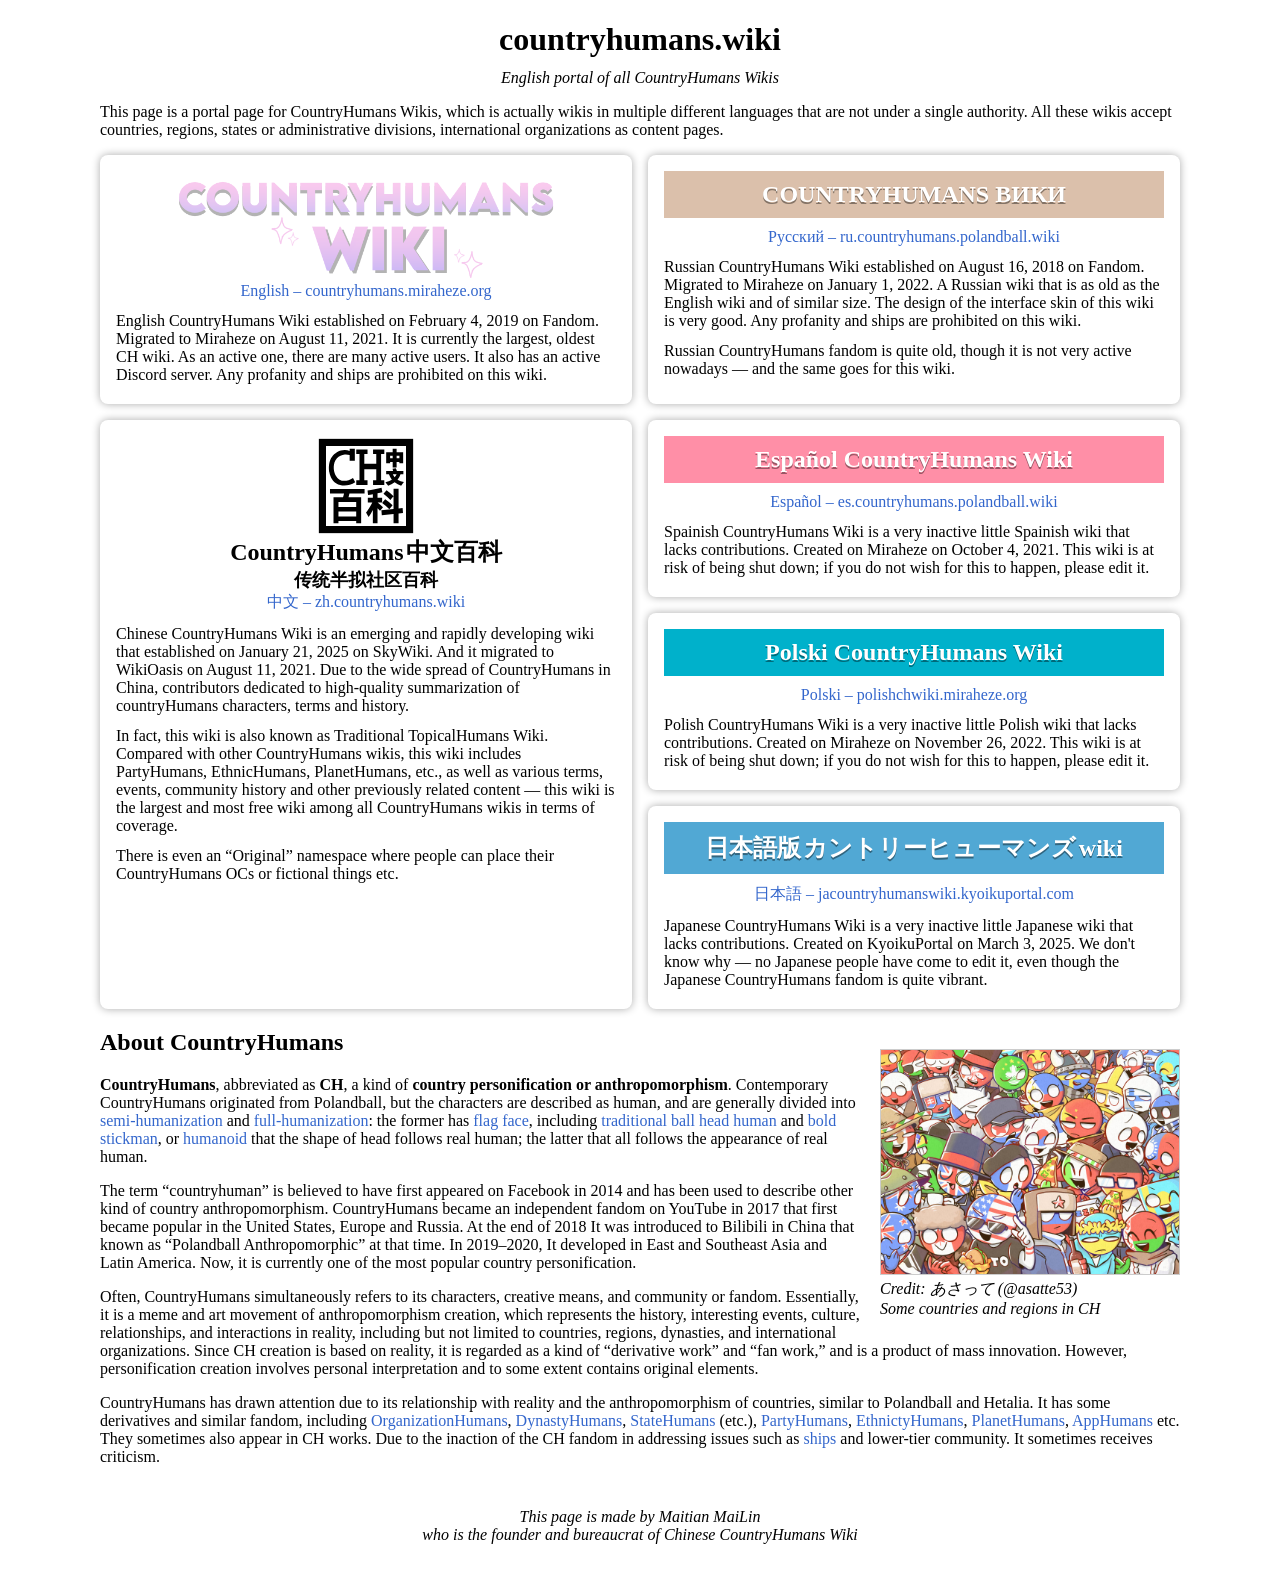
<file: index.html>
<!DOCTYPE html>
<html lang="en">
<head>
    <meta charset="UTF-8">
    <meta name="viewport" content="width=device-width, initial-scale=1.0">
    <meta name="description" content="This page is a portal page for CountryHumans Wikis, which is actually wikis in multiple different languages that are not under a single authority. All these wikis accept countries, regions, states or administrative divisions, international organizations as content pages.">
    <title>countryhumans.wiki</title>
    <link rel="stylesheet" href="./src/styles.css">
</head>
<body>
    <h1>countryhumans.wiki</h1>
    <em>English portal of all CountryHumans Wikis</em>
    <div class="page">
        <div class="part">
            <p>This page is a portal page for CountryHumans Wikis, which is actually wikis in multiple different
                languages that are not under a single authority. All these wikis accept countries, regions,
                states or administrative divisions, international organizations as content pages.</p>
        </div>
        <div class="boxes">
            <div class="box">
                <img src="./img/English_CountryHumans_Wiki.png" alt="COUNTRYHUMANS WIKI"/>
                <a rel="nofollow" href="https://countryhumans.miraheze.org">English – countryhumans.miraheze.org</a>
                <p>English CountryHumans Wiki established on February 4, 2019 on Fandom. Migrated to Miraheze on August 11, 2021. It is currently the largest, oldest CH wiki. As an active
                    one, there are many active users. It also has an active Discord server. Any profanity and ships are prohibited on this wiki.</p>
            </div>
            <div class="box">
                <h2 style="background:#dbc0ab;color:#fff;padding:10px;margin:0 0 10px;text-shadow:0 2.4px #0006">COUNTRYHUMANS ВИКИ</h2>
                <a rel="nofollow" href="https://ru.countryhumans.polandball.wiki">Русский – ru.countryhumans.polandball.wiki</a>
                <p>Russian CountryHumans Wiki established on August 16, 2018 on Fandom. Migrated to Miraheze on January 1, 2022. A Russian wiki that is as old as the English wiki and of similar size. The design of the interface
                    skin of this wiki is very good. Any profanity and ships are prohibited on this wiki.
                </p>
                <p>Russian CountryHumans fandom is quite old, though it is not very active nowadays — and the same goes for this wiki.</p>
            </div>
            <div class="box" style="grid-row: 2 / 5">
                <img style="width: 100px;" src="./img/CH中文百科.svg" alt="CH中文百科"/>
                <h2>CountryHumans<span style="margin:0.05em"></span>中文百科</h2><strong style="font-size:large">传统半拟社区百科</strong>
                <a rel="nofollow" href="https://zh.countryhumans.wiki">中文 – zh.countryhumans.wiki</a>
                <p>Chinese CountryHumans Wiki is an emerging and rapidly developing wiki that
                    established on January 21, 2025 on SkyWiki. And it migrated to WikiOasis on August 11, 2021.
                    Due to the wide spread of CountryHumans in China, contributors dedicated to high-quality summarization of countryHumans characters, terms and history.</p>
                <p>In fact, this wiki is also known as Traditional TopicalHumans Wiki. Compared with other CountryHumans wikis, this wiki
                    includes PartyHumans, EthnicHumans, PlanetHumans, etc., as well as various terms, events, community
                    history and other previously related content — this wiki is the largest and most free wiki among all
                    CountryHumans wikis in terms of coverage.</p>
                <p>There is even an “Original” namespace where people can place their CountryHumans OCs or fictional things etc.</p>
            </div>
            <div class="box">
                <h2 style="background:#ff8fa7;color:#fff;padding:10px;margin:0 0 10px;text-shadow:0 2.4px #0006">Español CountryHumans Wiki</h2>
                <a rel="nofollow" href="https://es.countryhumans.polandball.wiki">Español – es.countryhumans.polandball.wiki</a>
                <p>Spainish CountryHumans Wiki is a very inactive little Spainish wiki that lacks contributions. Created on Miraheze on October 4, 2021.
                    This wiki is at risk of being shut down; if you do not wish for this to happen, please edit it.
                </p>
            </div>
            <div class="box">
                <h2 style="background:#00b1cb;color:#fff;padding:10px;margin:0 0 10px;text-shadow:0 2.4px #0006">Polski CountryHumans Wiki</h2>
                <a rel="nofollow" href="https://polishchwiki.miraheze.org">Polski – polishchwiki.miraheze.org</a>
                <p>Polish CountryHumans Wiki is a very inactive little Polish wiki that lacks contributions. Created on Miraheze on November 26, 2022.
                    This wiki is at risk of being shut down; if you do not wish for this to happen, please edit it.
                </p>
            </div>
            <div class="box">
                <h2 style="background:#51a8d4;color:#ffff;padding:10px;margin:0 0 10px;text-shadow:0 2.4px #0006">日本語版<span style="margin:0.05em"></span>カントリーヒューマンズ<span style="margin:0.05em"></span>wiki</h2>
                <a rel="nofollow" href="https://jacountryhumanswiki.kyoikuportal.com">日本語 – jacountryhumanswiki.kyoikuportal.com</a>
                <p>Japanese CountryHumans Wiki is a very inactive little Japanese wiki that lacks contributions. Created on KyoikuPortal on March 3, 2025.
                    We don't know why — no Japanese people have come to edit it, even though the Japanese CountryHumans fandom is quite vibrant.
                </p>
            </div>
        </div>
        <div class="part">
            <figure style="float:right;margin-left:1em">
                <img src="./img/CountryHumans_by_あさって.jpg" alt="Credit: あさって (@asatte53), Some countries and regions in CH">
                <figcaption><i>Credit: あさって (@asatte53)<br>Some countries and regions in CH</i></figcaption>
            </figure>
            <h2>About CountryHumans</h2>
            <p><b>CountryHumans</b>, abbreviated as <b>CH</b>, a kind of <b>country personification or
                anthropomorphism</b>. Contemporary CountryHumans originated from Polandball, but the characters are described
                as human, and are generally divided into <a rel="nofollow" href="./semi-humanization">semi-humanization</a> and <a rel="nofollow" href="./full-humanization">full-humanization</a>: the former has <a rel="nofollow" href="flag_face">flag
                face</a>, including <a rel="nofollow" href="./traditional_ball_head_human">traditional ball head human</a> and <a rel="nofollow" href="./bold stickman">bold stickman</a>, or <a rel="nofollow" href="./humanoid">humanoid</a> that the shape of head follows real
                human; the latter that all follows the appearance of real human.
            </p>
            <p>The term “countryhuman” is believed to have first appeared on Facebook in 2014 and has been used to
                describe other kind of country anthropomorphism. CountryHumans became an independent fandom on YouTube in 2017 that first
                became popular in the United States, Europe and Russia. At the end of 2018 It was introduced to Bilibili
                in China that known as “Polandball Anthropomorphic” at that time. In 2019–2020, It developed in East and
                Southeast Asia and Latin America. Now, it is currently one of the most popular country personification.
            </p>
            <p>Often, CountryHumans simultaneously refers to its characters, creative means, and community or fandom. Essentially,
                it is a meme and art movement of anthropomorphism creation, which represents the history, interesting
                events, culture, relationships, and interactions in reality, including but not limited to countries,
                regions, dynasties, and international organizations. Since CH creation is based on reality, it is
                regarded as a kind of “derivative work” and “fan work,” and is a product of mass innovation. However,
                personification creation involves personal interpretation and to some extent contains original elements.
            </p>
            <p>CountryHumans has drawn attention due to its relationship with reality and the anthropomorphism of countries,
                similar to Polandball and Hetalia. It has some derivatives and similar fandom, including
                <a rel="nofollow" href="OrganizationHumans">OrganizationHumans</a>, <a rel="nofollow" href="DynastyHumans">DynastyHumans</a>, <a rel="nofollow" href="StateHumans">StateHumans</a> (etc.), <a rel="nofollow" href="PartyHumans">PartyHumans</a>, <a rel="nofollow" href="EthnictyHumans">EthnictyHumans</a>,
                <a rel="nofollow" href="PlanetHumans">PlanetHumans</a>, <a rel="nofollow" href="AppHumans">AppHumans</a> etc. They sometimes also appear in CH works. Due to the inaction of the CH
                fandom in addressing issues such as <a rel="nofollow" href="./ship">ships</a> and lower-tier community. It sometimes receives criticism.
            </p>
        </div>
        <div class="footer"><i>This page is made by Maitian MaiLin<br>who is the founder and bureaucrat of Chinese CountryHumans Wiki</i></div>
    </div>
</body>
</file>
<file: src/styles.css>
*{
    word-break: break-word;
}

body{
    margin: 0;
}

h1, h1 + em{
    text-align: center;
    display: block;
}

h1 + em{
    margin: -0.67em 0 0.67em;
}

a {
    color: #36c;
    text-decoration: none;
    transition: 0.1s;
}

a:hover {
    text-decoration: underline;
    text-underline-offset: 2px;
}

.page {
    margin: auto;
    max-width: 1080px;
    padding: 0 64px;
}

.footer {
    margin: 42px 0;
    text-align: center;
}

figure {
    width: fit-content;
    max-width: 300px;
    margin: 1.25em auto 1em;
}

figure img {
    max-width: calc(100% - 2px);
    border: 1px solid #ccc;
}

.boxes {
    display: grid;
    gap: 1em;
    grid-template-columns: 1fr 1fr;
}

.box {
    box-shadow: 0 0 8px #0005;
    padding: 1em;
    border-radius: 8px;
}

.box h2 {
    margin: 0;
}

.box p {
    margin: 0.75em 0 0.25em;
}

.box a, .box h2, .box strong{
    display: block;
    text-align: center;
}

.box img{
    width: 100%;
    max-width: 400px;
    display: block;
    margin: auto;
}

.columns {
    column-count: 2;
    column-span: all;
}

@media (max-width: 740px) {
    h1 {
        font-size: 1.8em;
    }

    .page {
        padding: 0 1.25em;
    }

    .columns {
        column-count: 1;
    }

    .boxes {
        grid-template-columns: 1fr;
    }

    figure {
        float: none !important;
        margin-inline: auto !important;
    }
}
</file>
